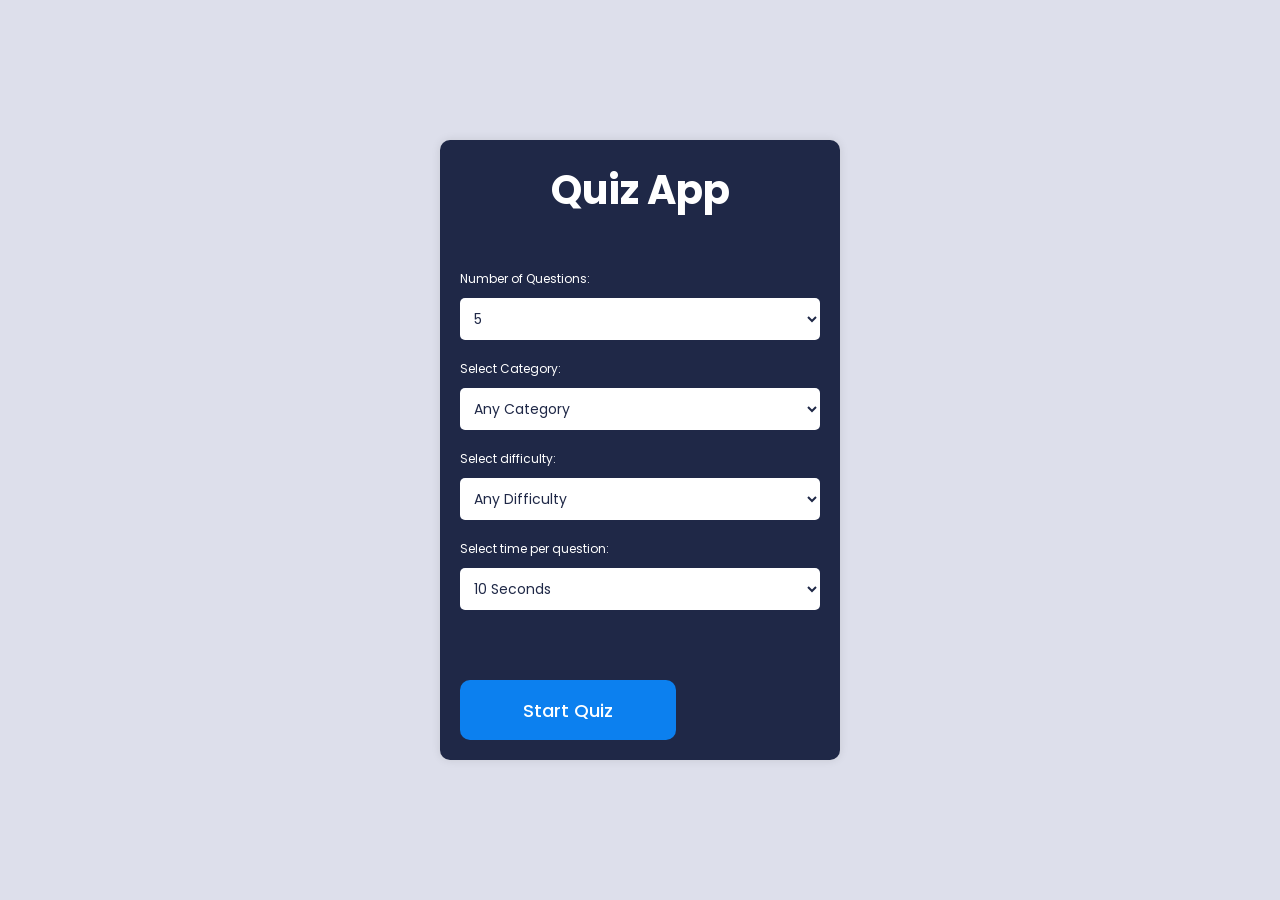
<file: index.html>
<!DOCTYPE html>
<html lang="en">
  <head>
    <meta charset="UTF-8" />
    <meta http-equiv="X-UA-Compatible" content="IE=edge" />
    <meta name="viewport" content="width=device-width, initial-scale=1.0" />
    <link
      rel="stylesheet"
      href="https://cdnjs.cloudflare.com/ajax/libs/font-awesome/6.2.1/css/all.min.css"
      integrity="sha512-MV7K8+y+gLIBoVD59lQIYicR65iaqukzvf/nwasF0nqhPay5w/9lJmVM2hMDcnK1OnMGCdVK+iQrJ7lzPJQd1w=="
      crossorigin="anonymous"
      referrerpolicy="no-referrer"
    />
    <link rel="stylesheet" href="style.css" />
    <title>Quiz App</title>
  </head>
  <body>
    <div class="container">
      <div class="start-screen">
        <h1 class="heading">Quiz App</h1>
        <div class="settings">
          <label for="num-questions">Number of Questions:</label>
          <select id="num-questions">
            <option value="5">5</option>
            <option value="10">10</option>
            <option value="15">15</option>
            <option value="20">20</option>
            <option value="20">30</option>
            <option value="20">40</option>
            <option value="20">50</option>
          </select>
          <label for="category">Select Category:</label>
          <select id="category">
            <option value="">any category</option>
            <option value="9">general knowledge</option>
            <option value="10">books</option>
            <option value="11">films</option>
            <option value="12">music</option>
            <option value="14">television</option>
            <option value="15">video games</option>
            <option value="16">board games</option>
            <option value="17">science and nature</option>
            <option value="18">computers</option>
            <option value="19">mathematics</option>
            <option value="20">mythology</option>
            <option value="21">sports</option>
            <option value="22">geography</option>
            <option value="23">history</option>
            <option value="24">politics</option>
            <option value="25">art</option>
            <option value="28">vehicles</option>
          </select>
          <label for="difficulty">Select difficulty:</label>
          <select id="difficulty">
            <option value="">any difficulty</option>
            <option value="easy">easy</option>
            <option value="medium">medium</option>
            <option value="hard">hard</option>
          </select>
          <label for="time">Select time per question:</label>
          <select id="time">
            <option value="10">10 seconds</option>
            <option value="15">15 seconds</option>
            <option value="20">20 seconds</option>
            <option value="25">25 seconds</option>
            <option value="30">30 seconds</option>
            <option value="60">60 seconds</option>
          </select>
        </div>
        <button class="btn start">Start Quiz</button>
      </div>
      <div class="quiz hide">
        <div class="timer">
          <div class="progress">
            <div class="progress-bar"></div>
            <span class="progress-text"></span>
          </div>
        </div>
        <div class="question-wrapper">
          <div class="number">
            Question <span class="current">1</span>
            <span class="total">/10</span>
          </div>
          <div class="question">This is a question This is a question?</div>
        </div>
        <div class="answer-wrapper">
          <div class="answer selected">
            <span class="text">answer</span>
            <span class="checkbox">
              <i class="fas fa-check"></i>
            </span>
          </div>
        </div>
        <button class="btn submit" disabled>Submit</button>
        <button class="btn next">Next</button>
      <div class="feedback hide">
        <p class="feedback-text"></p>
      </div>
    </div>
   <!-- last page -->
   <div class="result-container hide">
    <h1>Quiz Results</h1>
    <table>
        <tr>
            <th>Total Questions</th>
            <td id="total-questions"></td>
        </tr>
        <tr>
            <th>Attempted Questions</th>
            <td id="attempted-questions"></td>
        </tr>
        <tr>
            <th>Correct Questions</th>
            <td id="correct-questions"></td>
        </tr>
        <tr>
            <th>Wrong Questions</th>
            <td id="wrong-questions"></td>
        </tr>
        <tr>
            <th>Total Score</th>
            <td id="total-score"></td>
        </tr>
        <tr>
            <th>Percentage</th>
            <td id="percentage"></td>
        </tr>
    </table>
    <div class="progress-bar">
        <div class="progress" id="progress"></div>
    </div>
    <div class="button-container">
        <button id="try-again">Try Again</button>
        <!-- <button id="go-home">Go to Home</button> -->
        <button class="btn" type="button" onclick="window.location.href='index1.html'">Go To Home</button>
    </div>
</div>
<!-- last page end -->
<script src="script.js"></script>
</body>
</html>
</file>
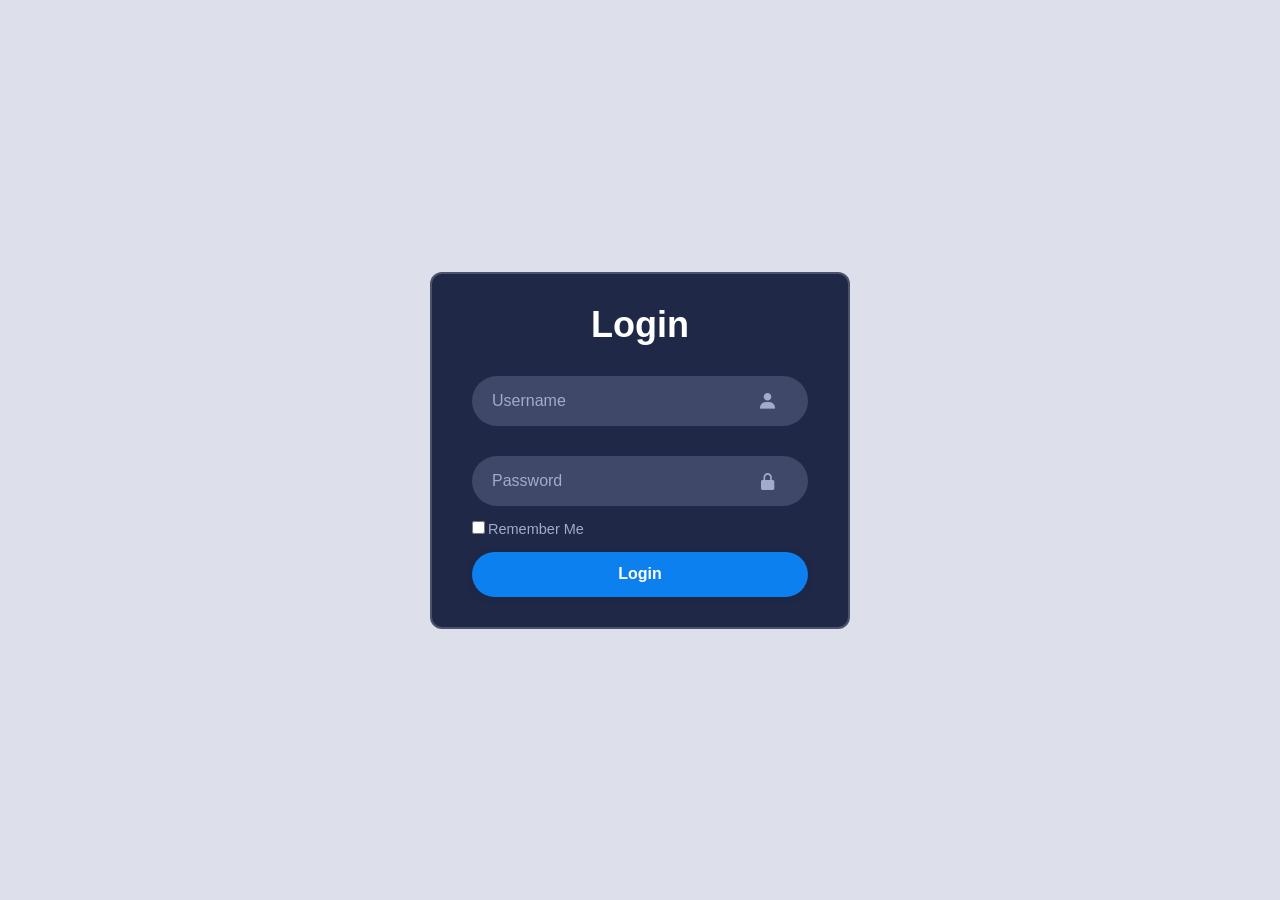
<file: index1.html>
<!DOCTYPE html>
<html lang="en">
<head>
    <meta charset="UTF-8">
    <meta name="viewport" content="width=device-width, initial-scale=1.0">
    <title>Login Form</title>
    <link rel="stylesheet" href="style1.css">
    <link href='https://unpkg.com/boxicons@2.1.4/css/boxicons.min.css' rel='stylesheet'>
</head>
<body>
    <div class="wrapper">
        <form actions="">
            <h1>Login</h1>
            <div class="input-box">
                <input type="text" placeholder="Username" required>
                <i class='bx bxs-user'></i>
            </div>
            <div class="input-box">
                <input type="password" placeholder="Password" required>
                <i class='bx bxs-lock-alt'></i>
            </div>
            <div class="remember-forget">
                <label><input type="checkbox">Remember Me</label>
            </div>
            <button class="btn" type="button" onclick="window.location.href='index.html'">Login</button>
        </form>
    </div>
</body>
</html>
</file>
<file: style.css>
@import url(https://fonts.googleapis.com/css?family=Poppins:100,100italic,200,200italic,300,300italic,regular,italic,500,500italic,600,600italic,700,700italic,800,800italic,900,900italic);

* {
  margin: 0;
  padding: 0;
  box-sizing: border-box;
  font-family: "Poppins", sans-serif;
}
body {
  min-height: 100vh;
  display: flex;
  align-items: center;
  justify-content: center;
  background: #dddfeb;
}
.container {
  position: relative;
  width: 100%;
  max-width: 400px;
  min-height: 600px; 
  background: #1f2847;
  padding: 20px;
  overflow: hidden;
  border-radius: 10px;
  box-shadow: 0 0 10px rgba(0, 0, 0, 0.1);
}

.heading {
  text-align: center;
  font-size: 40px;
  color: #fff;
  margin-bottom: 50px;
}
label {
  display: block;
  font-size: 12px;
  margin-bottom: 10px;
  color: #fff;
}
select {
  width: 100%;
  padding: 10px;
  border: none;
  text-transform: capitalize;
  border-radius: 5px;
  margin-bottom: 20px;
  background: #fff;
  color: #1f2847;
  font-size: 14px;
}
.start-screen .btn {
  margin-top: 50px;
}
.hide {
  display: none;
}
.timer {
  width: 100%;
  height: 100px;
  display: flex;
  align-items: center;
  justify-content: center;
  flex-direction: column;
  margin-bottom: 30px;
}
.timer .progress {
  position: relative;
  width: 100%;
  height: 40px;
  background: transparent;
  border-radius: 30px;
  overflow: hidden;
  margin-bottom: 10px;
  border: 3px solid #3f4868;
}
.timer .progress .progress-bar {
  width: 100%;
  height: 100%;
  border-radius: 30px;
  overflow: hidden;
  background: linear-gradient(to right, #ea517c, #b478f1);
  transition: 1s linear;
}
.timer .progress .progress-text {
  position: absolute;
  top: 50%;
  left: 50%;
  transform: translate(-50%, -50%);
  color: #fff;
  font-size: 16px;
  font-weight: 500;
}

.question-wrapper .number {
  color: #a2aace;
  font-size: 25px;
  font-weight: 500;
  margin-bottom: 20px;
}
.question-wrapper .number .total {
  color: #576081;
  font-size: 18px;
}
.question-wrapper .question {
  color: #fff;
  font-size: 20px;
  font-weight: 500;
  margin-bottom: 20px;
}

.answer-wrapper .answer {
  width: 100%;
  height: 60px;
  padding: 20px;
  border-radius: 10px;
  color: #fff;
  border: 3px solid #3f4868;
  display: flex;
  align-items: center;
  justify-content: space-between;
  margin-bottom: 20px;
  cursor: pointer;
  transition: 0.3s linear;
}
.answer .checkbox {
  width: 20px;
  height: 20px;
  border-radius: 50%;
  border: 3px solid #3f4868;
  display: flex;
  align-items: center;
  justify-content: center;
  transition: all 0.3s;
}
.answer .checkbox i {
  color: #fff;
  font-size: 10px;
  opacity: 0;
  transition: all 0.3s;
}
.answer:hover:not(.checked) .checkbox,
.answer.selected .checkbox {
  background-color: #0c80ef;
  border-color: #0c80ef;
}
.answer.selected .checkbox i {
  opacity: 1;
}
.answer.correct {
    border-color: #0cef2a;
}
.answer.wrong {
  border-color: #fc3939;
}
.question-wrapper,
.answer-wrapper {
  margin-bottom: 30px;
}
.timer,
.result-container {
  margin-bottom: 30px;
}

.btn {
  width: 60%;
  height: 60px;
  background: #0c80ef;
  border: none;
  border-radius: 10px;
  color: #fff;
  font-size: 18px;
  font-weight: 500;
  cursor: pointer;
  transition: 0.3s linear;
}
.btn:hover {
  background: #0a6bc5;
}
.btn:disabled {
  background: #576081;
  cursor: not-allowed;
}
.btn.next {
  display: none;
}
.result-container {
  background-color: #1f2847;
  padding: 20px;
  border-radius: 10px;
  box-shadow: 0 0 10px rgba(0, 0, 0, 0.1);
  text-align: center;
  width: 100%;
  max-width: 400px;
}
.result-container h1{
color: white;
}

table {
  width: 100%;
  margin-top: 20px;
  border-collapse: collapse;
  border: solid;
}

th, td {
text-align: left;
padding: 8px;
border: 1px solid;
background-color: #2c3e50;
color: #ecf0f1;
}

th {
  background-color: #34495e;
}

.progress-bar {
background-color: #ddd;
border-radius: 5px;
overflow: hidden;
margin-top: 20px;
height: 20px;
}

.progress {
  background-color: #45b3df;
  height: 100%;
  width: 0;
}

.button-container {
  margin-top: 20px;
  display: flex;
  justify-content: space-between;
}

button {
  padding: 10px 20px;
  border: none;
  border-radius: 5px;
  background-color: #3db7e0;
  color: white;
  cursor: pointer;
  font-size: 16px;
  /* margin: 30px; */
}

button:hover {
  background-color: #1f5f90;
}
.feedback {
  color: #fff;
  font-size: 16px;
  margin-top: 20px;
  text-align: center;
  background: #3a91e2;
  padding: 10px;
  border-radius: 10px;
}
@media (max-width: 468px) {
.container {
  min-height: 100vh;
  max-width: 100%;
  border-radius: 0;
}
}
</file>
<file: style1.css>
*{
    margin: 0;
    padding: 0;
    box-sizing: border-box;
    font-family: "Poppins", sans-serif;
}
body{
    display: flex;
    justify-content: center;
    align-items: center;
    min-height: 100vh;
    background-color: #dddfeb;
}
.wrapper{
    width: 420px;
    background: #1f2847;
    border: 2px solid rgba(255, 255, 255, .2);
    backdrop-filter: blur(10px);
    color: #fff;
    border-radius: 12px;
    padding: 30px 40px;
}
.wrapper h1{
    font-size: 36px;
    text-align: center;
    color: #fff;
}
.wrapper .input-box{
    position: relative;
    width: 100%;
    height: 50px;
    margin: 30px 0;
}
.input-box input{
    width:100%;
    height: 100%;
    background: #3f4868;
    border: none;
    outline: none;
    border-radius: 40px;
    font-size: 16px;
    color: #fff;
    padding: 20px 45px 20px 20px;
}
.input-box input::placeholder{
    color: #a2aace;
} 
.input-box i{
    position: absolute;
    right: 20px;
    top: 30%;
    transform: translate(-50%);
    font-size: 20px;
    color: #a2aace;
}
.wrapper .remember-forget{
    display: flex;
    justify-content: space-between;
    font-size: 14.5px;
    margin: -15px 0 15px;
    color: #a2aace;
}
.remember-forget label input{
    accent-color: #fff;
    margin-right: 3px;
}
.remember-forget a{
    color: #fff;
    text-decoration: none;
}
.remember-forget a:hover{
    text-decoration: underline;
}
.wrapper .btn{
    width: 100%;
    height: 45px;
    background: #0c80ef;
    border: none;
    outline: none;
    border-radius: 40px;
    box-shadow: 0 0 10px rgba(0, 0, 0, .1);
    cursor: pointer;
    font-size: 16px;
    color: #fff;
    font-weight: 600;
}
.wrapper .btn:hover {
    background: #0a6bc5;
}
.wrapper .register-link{
    font-size: 14.5px;
    text-align: center;
    margin: 20px 0 15px;
    color: #a2aace;
}
.register-link p a{
    color: #0c80ef;
    text-decoration: none;
    font-weight: 600;
}
.register-link p a:hover{
    text-decoration: underline;
}
</file>
